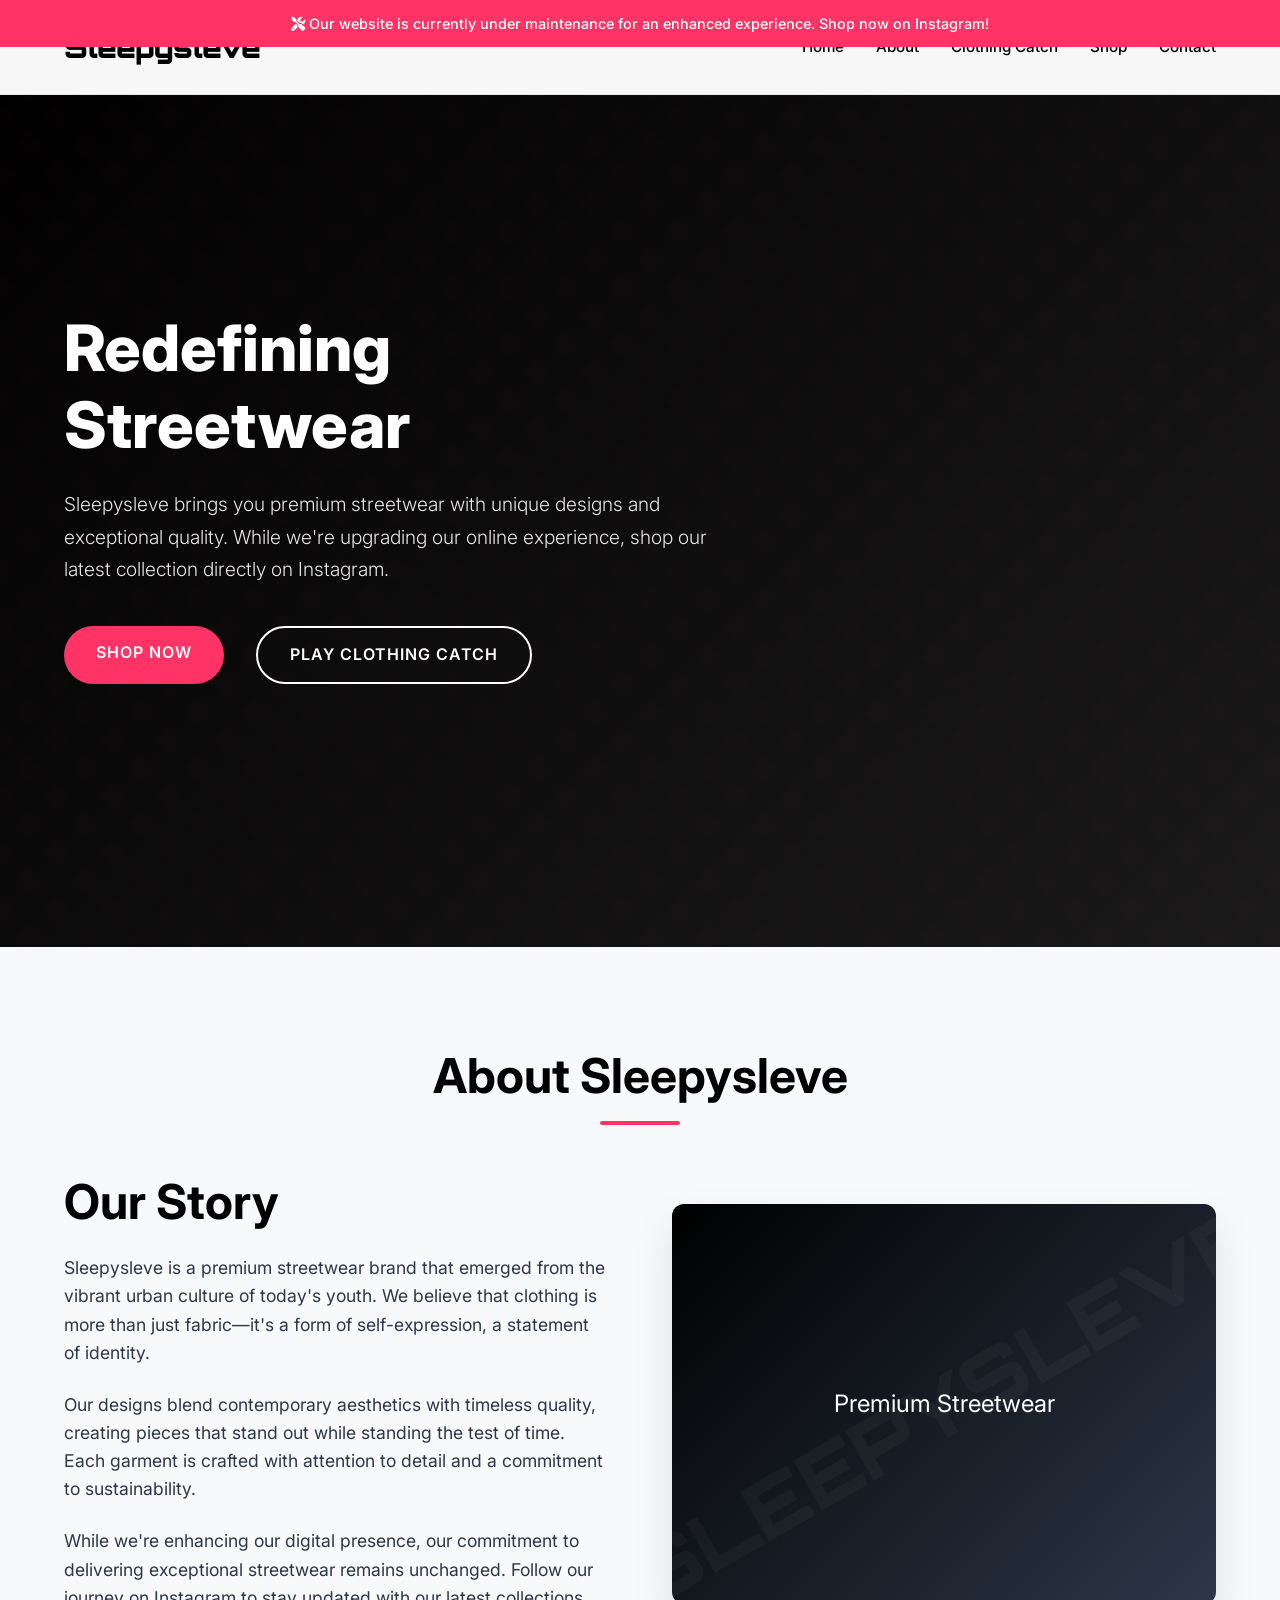
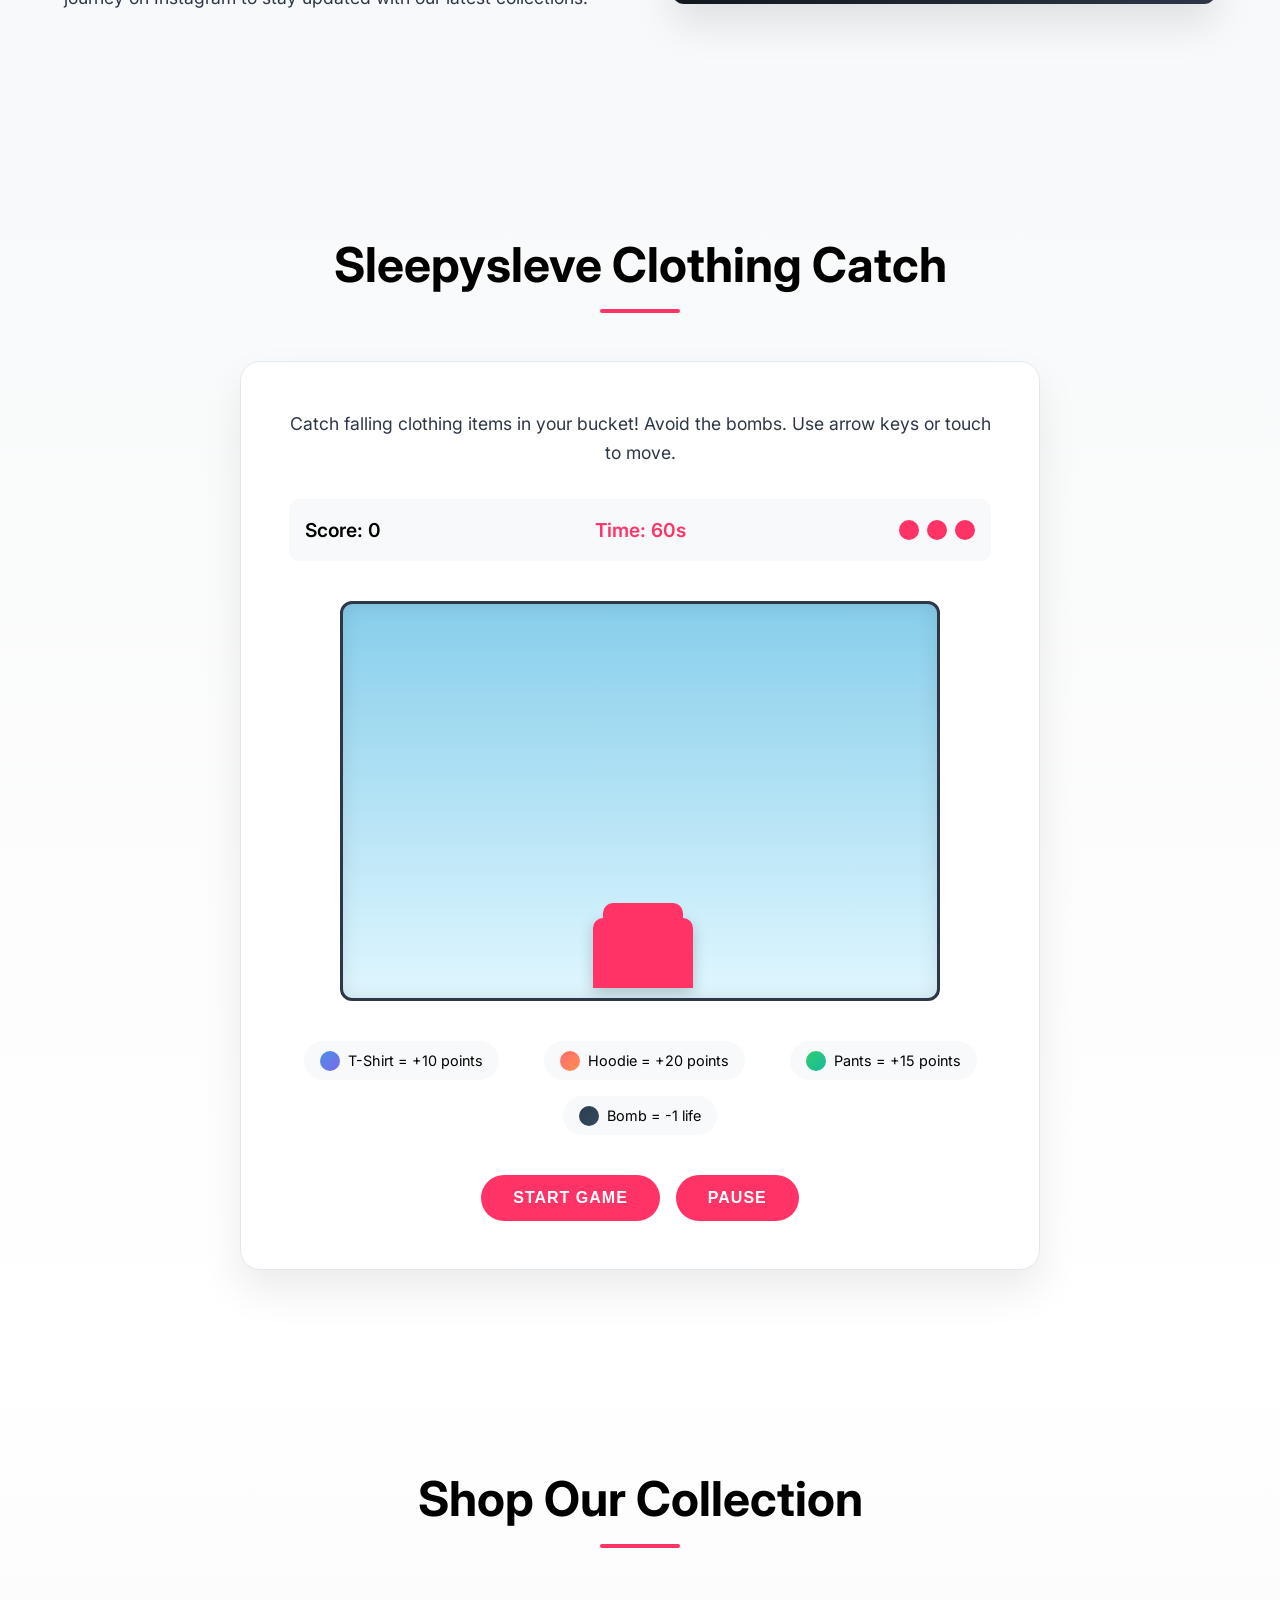
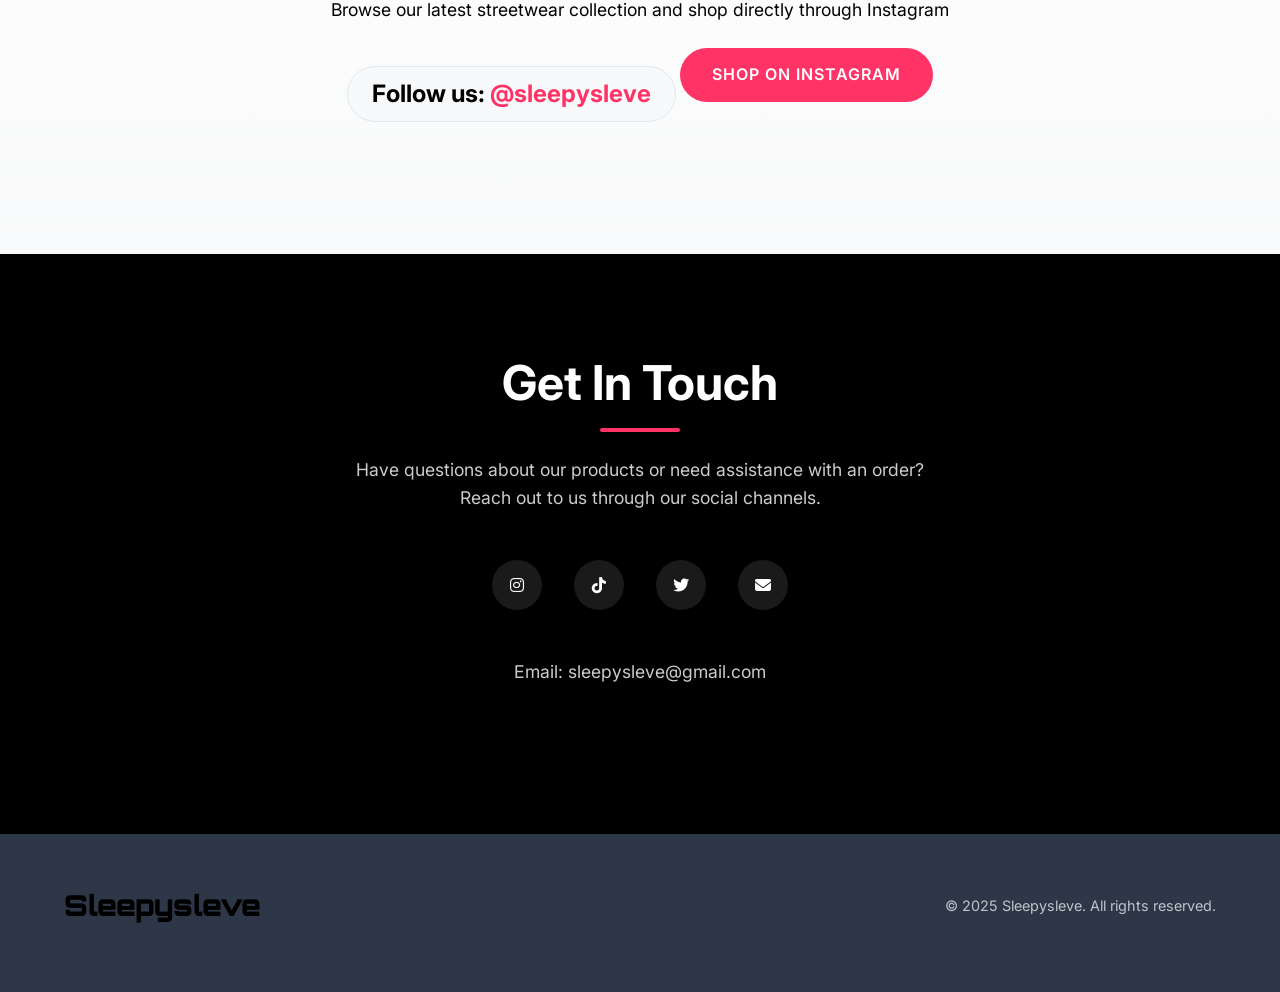
<file: landing.html>
<!DOCTYPE html>
<html lang="en">
<head>
    <meta charset="UTF-8">
    <meta name="viewport" content="width=device-width, initial-scale=1.0">
    <title>Sleepysleve | Premium Streetwear</title>
    <link rel="stylesheet" href="https://cdnjs.cloudflare.com/ajax/libs/font-awesome/6.4.0/css/all.min.css">
    <link href="https://fonts.googleapis.com/css2?family=Orbitron:wght@400;700;900&family=Inter:wght@300;400;500;600;700&display=swap" rel="stylesheet">
    <style>
        /* Base Styles & Variables */
        :root {
            --primary: #000000;
            --secondary: #ffffff;
            --accent: #ff3366;
            --accent-dark: #e02e5a;
            --gray: #f8f9fa;
            --dark-gray: #2d3748;
            --light-gray: #e2e8f0;
            --transition: all 0.3s cubic-bezier(0.25, 0.46, 0.45, 0.94);
        }

        * {
            margin: 0;
            padding: 0;
            box-sizing: border-box;
        }

        body {
            font-family: 'Inter', sans-serif;
            background-color: var(--secondary);
            color: var(--primary);
            line-height: 1.6;
            overflow-x: hidden;
            touch-action: pan-y;
        }

        a {
            text-decoration: none;
            color: inherit;
        }

        .container {
            width: 90%;
            max-width: 1200px;
            margin: 0 auto;
        }

        /* Typography */
        h1, h2, h3, h4 {
            font-weight: 700;
            line-height: 1.2;
            margin-bottom: 1rem;
        }

        h1 {
            font-size: clamp(2.5rem, 5vw, 4.5rem);
        }

        h2 {
            font-size: clamp(2rem, 4vw, 3rem);
        }

        p {
            margin-bottom: 1.5rem;
            font-size: 1.1rem;
            font-weight: 400;
        }

        .section-title {
            text-align: center;
            margin-bottom: 3rem;
            position: relative;
        }

        .section-title:after {
            content: '';
            display: block;
            width: 80px;
            height: 4px;
            background: var(--accent);
            margin: 1rem auto 0;
            border-radius: 2px;
        }

        /* Header */
        header {
            padding: 1.5rem 0;
            position: fixed;
            width: 100%;
            top: 0;
            z-index: 1000;
            background-color: rgba(255, 255, 255, 0.97);
            backdrop-filter: blur(10px);
            transition: var(--transition);
            border-bottom: 1px solid rgba(0, 0, 0, 0.05);
        }

        .header-scrolled {
            box-shadow: 0 5px 20px rgba(0, 0, 0, 0.08);
            padding: 1rem 0;
        }

        .header-content {
            display: flex;
            justify-content: space-between;
            align-items: center;
        }

        .logo {
            font-family: 'Orbitron', sans-serif;
            font-size: 1.8rem;
            font-weight: 900;
            letter-spacing: -0.5px;
            color: #000;
        }

        .logo span {
            color: var(--accent);
        }

        nav ul {
            display: flex;
            list-style: none;
        }

        nav ul li {
            margin-left: 2rem;
        }

        nav ul li a {
            font-weight: 500;
            transition: var(--transition);
            position: relative;
            font-size: 0.95rem;
        }

        nav ul li a:hover {
            color: var(--accent);
        }

        nav ul li a::after {
            content: '';
            position: absolute;
            width: 0;
            height: 2px;
            bottom: -5px;
            left: 0;
            background-color: var(--accent);
            transition: var(--transition);
        }

        nav ul li a:hover::after {
            width: 100%;
        }

        .mobile-menu-btn {
            display: none;
            font-size: 1.5rem;
            cursor: pointer;
            background: none;
            border: none;
            color: var(--primary);
        }

        /* Hero Section */
        .hero {
            height: 100vh;
            display: flex;
            align-items: center;
            background: linear-gradient(135deg, #000000 0%, #1a1a1a 100%);
            color: var(--secondary);
            position: relative;
            overflow: hidden;
        }

        .hero::before {
            content: '';
            position: absolute;
            top: 0;
            left: 0;
            width: 100%;
            height: 100%;
            background: url('[data-uri]');
            opacity: 0.2;
        }

        .hero-content {
            position: relative;
            z-index: 1;
            max-width: 650px;
            animation: fadeInUp 1s ease-out;
        }

        .hero h1 {
            margin-bottom: 1.5rem;
            font-weight: 800;
        }

        .hero p {
            font-size: 1.2rem;
            margin-bottom: 2.5rem;
            opacity: 0.9;
            font-weight: 300;
            line-height: 1.7;
        }

        .btn {
            display: inline-block;
            padding: 14px 32px;
            background-color: var(--accent);
            color: var(--secondary);
            border: none;
            border-radius: 30px;
            font-weight: 600;
            font-size: 1rem;
            cursor: pointer;
            transition: var(--transition);
            text-transform: uppercase;
            letter-spacing: 1px;
            position: relative;
            overflow: hidden;
        }

        .btn:hover {
            transform: translateY(-3px);
            box-shadow: 0 10px 25px rgba(255, 51, 102, 0.3);
            background-color: var(--accent-dark);
        }

        .btn:active {
            transform: translateY(-1px);
        }

        .btn-outline {
            background-color: transparent;
            border: 2px solid var(--secondary);
            margin-left: 1rem;
        }

        .btn-outline:hover {
            background-color: var(--secondary);
            color: var(--primary);
        }

        .hero-buttons {
            display: flex;
            gap: 1rem;
        }

        /* About Section */
        .about {
            padding: 100px 0;
            background-color: var(--gray);
        }

        .about-content {
            display: grid;
            grid-template-columns: 1fr 1fr;
            gap: 4rem;
            align-items: center;
        }

        .about-text h2 {
            margin-bottom: 1.5rem;
        }

        .about-text p {
            margin-bottom: 1.5rem;
            color: var(--dark-gray);
        }

        .about-image {
            background: linear-gradient(135deg, var(--primary) 0%, var(--dark-gray) 100%);
            height: 400px;
            border-radius: 12px;
            display: flex;
            align-items: center;
            justify-content: center;
            color: var(--secondary);
            font-size: 1.5rem;
            position: relative;
            overflow: hidden;
            box-shadow: 0 20px 40px rgba(0, 0, 0, 0.1);
        }

        .about-image::before {
            content: 'SLEEPYSLEVE';
            position: absolute;
            font-size: 5rem;
            font-weight: 900;
            opacity: 0.03;
            transform: rotate(-30deg);
            font-family: 'Orbitron', sans-serif;
        }

        /* Game Section */
        .game-section {
            padding: 100px 0;
            background: linear-gradient(to bottom, var(--gray) 0%, var(--secondary) 100%);
            text-align: center;
        }

        .game-container {
            max-width: 800px;
            margin: 0 auto;
            background-color: var(--secondary);
            border-radius: 20px;
            padding: 3rem;
            box-shadow: 0 20px 40px rgba(0, 0, 0, 0.08);
            border: 1px solid var(--light-gray);
            position: relative;
            overflow: hidden;
        }

        .game-title {
            margin-bottom: 1rem;
            color: var(--accent);
        }

        .game-instructions {
            margin-bottom: 2rem;
            font-size: 1.1rem;
            color: var(--dark-gray);
        }

        .game-ui {
            display: flex;
            flex-direction: column;
            gap: 1.5rem;
        }

        .game-header {
            display: flex;
            justify-content: space-between;
            align-items: center;
            margin-bottom: 1rem;
            background: var(--gray);
            padding: 1rem;
            border-radius: 10px;
        }

        .score-display {
            font-size: 1.2rem;
            font-weight: 600;
        }

        .timer-display {
            font-size: 1.2rem;
            font-weight: 600;
            color: var(--accent);
        }

        .lives-display {
            display: flex;
            gap: 0.5rem;
        }

        .life {
            width: 20px;
            height: 20px;
            background-color: var(--accent);
            border-radius: 50%;
            transition: var(--transition);
        }

        .life.lost {
            background-color: var(--light-gray);
            transform: scale(0.8);
        }

        .game-area {
            position: relative;
            height: 400px;
            background: linear-gradient(to bottom, #87CEEB, #E0F7FF);
            border-radius: 12px;
            overflow: hidden;
            margin: 0 auto;
            width: 100%;
            max-width: 600px;
            border: 3px solid var(--dark-gray);
            /* Optimize for performance */
            transform: translateZ(0);
            will-change: transform;
            box-shadow: inset 0 0 20px rgba(0, 0, 0, 0.1);
        }

        .bucket {
            position: absolute;
            bottom: 10px;
            width: 100px;
            height: 70px;
            background-color: var(--accent);
            border-radius: 10px 10px 0 0;
            transition: left 0.1s ease-out;
            z-index: 10;
            /* Optimize for performance */
            transform: translateZ(0);
            will-change: left;
            box-shadow: 0 5px 15px rgba(0, 0, 0, 0.2);
        }

        .bucket::after {
            content: '';
            position: absolute;
            top: -15px;
            left: 10px;
            width: 80px;
            height: 20px;
            background-color: var(--accent);
            border-radius: 10px 10px 0 0;
        }

        .falling-item {
            position: absolute;
            width: 50px;
            height: 50px;
            border-radius: 50%;
            display: flex;
            align-items: center;
            justify-content: center;
            font-size: 1.5rem;
            color: white;
            z-index: 5;
            /* Optimize for performance */
            transform: translateZ(0);
            will-change: transform;
            box-shadow: 0 5px 15px rgba(0, 0, 0, 0.2);
            transition: transform 0.2s;
        }

        .item-t-shirt {
            background: linear-gradient(135deg, #4A90E2, #7B68EE);
        }

        .item-hoodie {
            background: linear-gradient(135deg, #FF6B6B, #FF8E53);
        }

        .item-pants {
            background: linear-gradient(135deg, #2ecc71, #1abc9c);
        }

        .item-bomb {
            background: linear-gradient(135deg, #2c3e50, #34495e);
        }

        .game-controls {
            display: flex;
            gap: 1rem;
            justify-content: center;
            margin-top: 1rem;
        }

        .control-info {
            display: flex;
            justify-content: space-around;
            margin-top: 1rem;
            font-size: 0.9rem;
            flex-wrap: wrap;
            gap: 1rem;
        }

        .control-item {
            display: flex;
            align-items: center;
            gap: 0.5rem;
            background: var(--gray);
            padding: 0.5rem 1rem;
            border-radius: 20px;
        }

        .control-color {
            width: 20px;
            height: 20px;
            border-radius: 50%;
        }

        .color-t-shirt {
            background: linear-gradient(135deg, #4A90E2, #7B68EE);
        }

        .color-hoodie {
            background: linear-gradient(135deg, #FF6B6B, #FF8E53);
        }

        .color-pants {
            background: linear-gradient(135deg, #2ecc71, #1abc9c);
        }

        .color-bomb {
            background: linear-gradient(135deg, #2c3e50, #34495e);
        }

        .game-result {
            display: none;
            margin-top: 2rem;
            padding: 2.5rem;
            background-color: var(--gray);
            border-radius: 15px;
            text-align: center;
            border: 1px solid var(--light-gray);
        }

        .result-title {
            color: var(--accent);
            margin-bottom: 1rem;
            font-size: 1.8rem;
        }

        .result-message {
            margin-bottom: 1.5rem;
            color: var(--dark-gray);
        }

        .result-score {
            font-size: 1.8rem;
            font-weight: 700;
            margin-bottom: 2rem;
            color: var(--accent);
        }

        .result-buttons {
            display: flex;
            gap: 1rem;
            justify-content: center;
            flex-wrap: wrap;
        }

        .play-again {
            background-color: var(--dark-gray);
            color: var(--secondary);
        }

        .play-again:hover {
            background-color: var(--primary);
        }

        /* Instagram Section */
        .instagram {
            padding: 100px 0;
            text-align: center;
            background: linear-gradient(to bottom, var(--secondary) 0%, var(--gray) 100%);
        }

        .instagram-grid {
            display: grid;
            grid-template-columns: repeat(auto-fill, minmax(250px, 1fr));
            gap: 1.5rem;
            margin-bottom: 3rem;
        }

        .instagram-item {
            height: 250px;
            background-color: var(--gray);
            border-radius: 12px;
            display: flex;
            align-items: center;
            justify-content: center;
            transition: var(--transition);
            overflow: hidden;
            position: relative;
            border: 1px solid var(--light-gray);
        }

        .instagram-item:hover {
            transform: translateY(-5px);
            box-shadow: 0 15px 30px rgba(0, 0, 0, 0.1);
        }

        .instagram-item i {
            font-size: 3rem;
            color: var(--dark-gray);
            transition: var(--transition);
        }

        .instagram-item:hover i {
            color: var(--accent);
            transform: scale(1.1);
        }

        .instagram-item::after {
            content: '';
            position: absolute;
            top: 0;
            left: 0;
            width: 100%;
            height: 100%;
            background: linear-gradient(135deg, rgba(255, 51, 102, 0.1) 0%, rgba(0, 0, 0, 0.05) 100%);
            opacity: 0;
            transition: var(--transition);
        }

        .instagram-item:hover::after {
            opacity: 1;
        }

        .instagram-handle {
            font-size: 1.5rem;
            font-weight: 700;
            margin-bottom: 2rem;
            display: inline-block;
            background: var(--gray);
            padding: 0.5rem 1.5rem;
            border-radius: 30px;
            border: 1px solid var(--light-gray);
        }

        .instagram-handle span {
            color: var(--accent);
        }

        /* Contact Section */
        .contact {
            padding: 100px 0;
            background-color: var(--primary);
            color: var(--secondary);
            text-align: center;
        }

        .contact h2 {
            margin-bottom: 1.5rem;
        }

        .contact p {
            max-width: 600px;
            margin: 0 auto 3rem;
            opacity: 0.8;
        }

        .social-links {
            display: flex;
            justify-content: center;
            gap: 2rem;
            margin-bottom: 3rem;
        }

        .social-link {
            width: 50px;
            height: 50px;
            border-radius: 50%;
            background-color: rgba(255, 255, 255, 0.1);
            display: flex;
            align-items: center;
            justify-content: center;
            transition: var(--transition);
        }

        .social-link:hover {
            background-color: var(--accent);
            transform: translateY(-5px);
        }

        /* Footer */
        footer {
            padding: 3rem 0 2rem;
            text-align: center;
            background-color: var(--dark-gray);
            color: var(--secondary);
        }

        .footer-content {
            display: flex;
            justify-content: space-between;
            align-items: center;
            margin-bottom: 2rem;
        }

        .copyright {
            opacity: 0.7;
            font-size: 0.9rem;
        }

        /* Maintenance Notice */
        .maintenance-notice {
            background-color: var(--accent);
            color: var(--secondary);
            padding: 12px 0;
            text-align: center;
            font-weight: 500;
            position: relative;
            z-index: 1001;
            font-size: 0.9rem;
        }

        /* Animations */
        @keyframes fadeInUp {
            from {
                opacity: 0;
                transform: translateY(30px);
            }
            to {
                opacity: 1;
                transform: translateY(0);
            }
        }

        @keyframes confetti {
            0% {
                transform: translateY(0) rotate(0);
                opacity: 1;
            }
            100% {
                transform: translateY(100vh) rotate(360deg);
                opacity: 0;
            }
        }

        .confetti {
            position: fixed;
            width: 10px;
            height: 10px;
            background-color: var(--accent);
            opacity: 0;
            z-index: 1000;
            animation: confetti 3s ease-in forwards;
        }

        /* Mobile Styles */
        @media (max-width: 768px) {
            .mobile-menu-btn {
                display: block;
            }

            nav ul {
                position: fixed;
                top: 70px;
                left: -100%;
                width: 100%;
                height: calc(100vh - 70px);
                background-color: var(--secondary);
                flex-direction: column;
                align-items: center;
                justify-content: flex-start;
                padding-top: 3rem;
                transition: var(--transition);
                box-shadow: 0 5px 10px rgba(0, 0, 0, 0.1);
            }

            nav ul.active {
                left: 0;
            }

            nav ul li {
                margin: 1.5rem 0;
            }

            .hero-buttons {
                flex-direction: column;
                gap: 1rem;
            }

            .btn-outline {
                margin-left: 0;
            }

            .about-content {
                grid-template-columns: 1fr;
                gap: 2rem;
            }

            .about-image {
                height: 300px;
                order: -1;
            }

            .game-container {
                padding: 2rem 1.5rem;
            }

            .game-area {
                height: 300px;
            }

            .bucket {
                width: 80px;
                height: 60px;
            }

            .bucket::after {
                width: 60px;
                left: 10px;
            }

            .falling-item {
                width: 40px;
                height: 40px;
                font-size: 1.2rem;
            }

            .game-header {
                flex-direction: column;
                gap: 1rem;
            }

            .control-info {
                flex-direction: column;
                gap: 0.5rem;
                align-items: center;
            }

            .result-buttons {
                flex-direction: column;
                align-items: center;
            }

            .instagram-grid {
                grid-template-columns: repeat(auto-fill, minmax(150px, 1fr));
            }

            .instagram-item {
                height: 150px;
            }

            .footer-content {
                flex-direction: column;
                gap: 1rem;
            }
        }
    </style>
</head>
<body>
    <!-- Maintenance Notice -->
    <div class="maintenance-notice">
        <div class="container">
            <i class="fas fa-tools"></i> Our website is currently under maintenance for an enhanced experience. Shop now on Instagram!
        </div>
    </div>

    <!-- Header -->
    <header id="header">
        <div class="container">
            <div class="header-content">
                <div class="logo">Sleepysleve</div>
                <button class="mobile-menu-btn">
                    <i class="fas fa-bars"></i>
                </button>
                <nav>
                    <ul id="nav-menu">
                        <li><a href="#home">Home</a></li>
                        <li><a href="#about">About</a></li>
                        <li><a href="#game">Clothing Catch</a></li>
                        <li><a href="#instagram">Shop</a></li>
                        <li><a href="#contact">Contact</a></li>
                    </ul>
                </nav>
            </div>
        </div>
    </header>

    <!-- Hero Section -->
    <section class="hero" id="home">
        <div class="container">
            <div class="hero-content">
                <h1>Redefining Streetwear</h1>
                <p>Sleepysleve brings you premium streetwear with unique designs and exceptional quality. While we're upgrading our online experience, shop our latest collection directly on Instagram.</p>
                <div class="hero-buttons">
                    <a href="#instagram" class="btn">Shop Now</a>
                    <a href="#game" class="btn btn-outline">Play Clothing Catch</a>
                </div>
            </div>
        </div>
    </section>

    <!-- About Section -->
    <section class="about" id="about">
        <div class="container">
            <h2 class="section-title">About Sleepysleve</h2>
            <div class="about-content">
                <div class="about-text">
                    <h2>Our Story</h2>
                    <p>Sleepysleve is a premium streetwear brand that emerged from the vibrant urban culture of today's youth. We believe that clothing is more than just fabric—it's a form of self-expression, a statement of identity.</p>
                    <p>Our designs blend contemporary aesthetics with timeless quality, creating pieces that stand out while standing the test of time. Each garment is crafted with attention to detail and a commitment to sustainability.</p>
                    <p>While we're enhancing our digital presence, our commitment to delivering exceptional streetwear remains unchanged. Follow our journey on Instagram to stay updated with our latest collections.</p>
                </div>
                <div class="about-image">
                    Premium Streetwear
                </div>
            </div>
        </div>
    </section>

    <!-- Game Section -->
    <section class="game-section" id="game">
        <div class="container">
            <h2 class="section-title">Sleepysleve Clothing Catch</h2>
            <div class="game-container">
                <p class="game-instructions">Catch falling clothing items in your bucket! Avoid the bombs. Use arrow keys or touch to move.</p>
                
                <div class="game-ui">
                    <div class="game-header">
                        <div class="score-display">Score: <span id="score">0</span></div>
                        <div class="timer-display">Time: <span id="timer">60</span>s</div>
                        <div class="lives-display">
                            <div class="life" id="life-1"></div>
                            <div class="life" id="life-2"></div>
                            <div class="life" id="life-3"></div>
                        </div>
                    </div>
                    
                    <div class="game-area" id="game-area">
                        <div class="bucket" id="bucket"></div>
                        <!-- Falling items will be generated by JavaScript -->
                    </div>
                    
                    <div class="control-info">
                        <div class="control-item">
                            <div class="control-color color-t-shirt"></div>
                            <span>T-Shirt = +10 points</span>
                        </div>
                        <div class="control-item">
                            <div class="control-color color-hoodie"></div>
                            <span>Hoodie = +20 points</span>
                        </div>
                        <div class="control-item">
                            <div class="control-color color-pants"></div>
                            <span>Pants = +15 points</span>
                        </div>
                        <div class="control-item">
                            <div class="control-color color-bomb"></div>
                            <span>Bomb = -1 life</span>
                        </div>
                    </div>
                    
                    <div class="game-controls">
                        <button class="btn" id="start-game">Start Game</button>
                        <button class="btn" id="pause-game" disabled>Pause</button>
                    </div>
                </div>
                
                <div class="game-result" id="game-result">
                    <h3 class="result-title" id="result-title">Game Over!</h3>
                    <p class="result-message" id="result-message"></p>
                    <div class="result-score">Your Score: <span id="final-score">0</span></div>
                    <p>Great job! Check out our actual clothing collection on Instagram.</p>
                    <div class="result-buttons">
                        <a href="#instagram" class="btn">Explore on Instagram</a>
                        <button class="btn play-again" id="play-again">Play Again</button>
                    </div>
                </div>
            </div>
        </div>
    </section>

    <!-- Instagram Section -->
    <section class="instagram" id="instagram">
        <div class="container">
            <h2 class="section-title">Shop Our Collection</h2>
            <p>Browse our latest streetwear collection and shop directly through Instagram</p>
            
            <div class="instagram-handle">
                Follow us: <span>@sleepysleve</span>
            </div>
            

            
            <a href="https://instagram.com/sleepysleve" target="_blank" class="btn">Shop on Instagram</a>
        </div>
    </section>

    <!-- Contact Section -->
    <section class="contact" id="contact">
        <div class="container">
            <h2 class="section-title">Get In Touch</h2>
            <p>Have questions about our products or need assistance with an order? Reach out to us through our social channels.</p>
            
            <div class="social-links">
                <a href="https://instagram.com/sleepysleve" class="social-link" target="_blank">
                    <i class="fab fa-instagram"></i>
                </a>
                <a href="#" class="social-link">
                    <i class="fab fa-tiktok"></i>
                </a>
                <a href="#" class="social-link">
                    <i class="fab fa-twitter"></i>
                </a>
                <a href="mailto:info@sleepysleve.com" class="social-link">
                    <i class="fas fa-envelope"></i>
                </a>
            </div>
           <p>Email: sleepysleve@gmail.com</p>
        </div>
    </section>

    <!-- Footer -->
    <footer>
        <div class="container">
            <div class="footer-content">
                <div class="logo">Sleepysleve</div>
                <div class="copyright">© 2025 Sleepysleve. All rights reserved.</div>
            </div>
        </div>
    </footer>

    <script>
        // Mobile Menu Toggle
        const mobileMenuBtn = document.querySelector('.mobile-menu-btn');
        const navMenu = document.getElementById('nav-menu');
        
        mobileMenuBtn.addEventListener('click', () => {
            navMenu.classList.toggle('active');
            mobileMenuBtn.innerHTML = navMenu.classList.contains('active') ? 
                '<i class="fas fa-times"></i>' : '<i class="fas fa-bars"></i>';
        });
        
        // Close mobile menu when clicking on a link
        const navLinks = document.querySelectorAll('nav ul li a');
        navLinks.forEach(link => {
            link.addEventListener('click', () => {
                navMenu.classList.remove('active');
                mobileMenuBtn.innerHTML = '<i class="fas fa-bars"></i>';
            });
        });
        
        // Header scroll effect
        window.addEventListener('scroll', () => {
            const header = document.getElementById('header');
            if (window.scrollY > 50) {
                header.classList.add('header-scrolled');
            } else {
                header.classList.remove('header-scrolled');
            }
        });
        
        // Smooth scrolling for anchor links
        document.querySelectorAll('a[href^="#"]').forEach(anchor => {
            anchor.addEventListener('click', function (e) {
                e.preventDefault();
                
                const targetId = this.getAttribute('href');
                if (targetId === '#') return;
                
                const targetElement = document.querySelector(targetId);
                if (targetElement) {
                    window.scrollTo({
                        top: targetElement.offsetTop - 80,
                        behavior: 'smooth'
                    });
                }
            });
        });

        // Clothing Catch Game Logic - OPTIMIZED VERSION
        const gameState = {
            score: 0,
            timeLeft: 60,
            lives: 3,
            isPlaying: false,
            gameInterval: null,
            itemInterval: null,
            bucketPosition: 0,
            fallingItems: [],
            lastFrameTime: 0,
            // Performance optimization
            maxItems: 10, // Limit number of items on screen
            itemCreationRate: 800 // ms between item creation
        };

        const startButton = document.getElementById('start-game');
        const pauseButton = document.getElementById('pause-game');
        const playAgainButton = document.getElementById('play-again');
        const gameResult = document.getElementById('game-result');
        const scoreDisplay = document.getElementById('score');
        const timerDisplay = document.getElementById('timer');
        const finalScoreDisplay = document.getElementById('final-score');
        const resultTitle = document.getElementById('result-title');
        const resultMessage = document.getElementById('result-message');
        const gameArea = document.getElementById('game-area');
        const bucket = document.getElementById('bucket');
        const lifeDisplays = [
            document.getElementById('life-1'),
            document.getElementById('life-2'),
            document.getElementById('life-3')
        ];

        // Item types with their properties
        const itemTypes = [
            { 
                type: 't-shirt', 
                points: 10, 
                icon: 'fas fa-tshirt',
                class: 'item-t-shirt',
                probability: 0.4
            },
            { 
                type: 'hoodie', 
                points: 20, 
                icon: 'fas fa-hoodie',
                class: 'item-hoodie',
                probability: 0.2
            },
            { 
                type: 'pants', 
                points: 15, 
                icon: 'fas fa-tshirt',
                class: 'item-pants',
                probability: 0.3
            },
            { 
                type: 'bomb', 
                points: 0, 
                icon: 'fas fa-bomb',
                class: 'item-bomb',
                probability: 0.1
            }
        ];

        // Create confetti animation
        function createConfetti() {
            const colors = ['#ff3366', '#4A90E2', '#FF6B6B', '#2ecc71', '#FF8E53', '#7B68EE'];
            for (let i = 0; i < 50; i++) { // Reduced from 100 to 50 for performance
                const confetti = document.createElement('div');
                confetti.className = 'confetti';
                confetti.style.left = Math.random() * 100 + 'vw';
                confetti.style.backgroundColor = colors[Math.floor(Math.random() * colors.length)];
                confetti.style.width = Math.random() * 10 + 5 + 'px';
                confetti.style.height = Math.random() * 10 + 5 + 'px';
                confetti.style.animationDelay = Math.random() * 2 + 's';
                document.body.appendChild(confetti);
                
                // Remove confetti after animation
                setTimeout(() => {
                    if (confetti.parentNode) {
                        confetti.parentNode.removeChild(confetti);
                    }
                }, 3000);
            }
        }

        // Initialize the game
        function initGame() {
            // Reset game state
            gameState.score = 0;
            gameState.timeLeft = 60;
            gameState.lives = 3;
            gameState.isPlaying = false;
            gameState.bucketPosition = (gameArea.offsetWidth - bucket.offsetWidth) / 2;
            gameState.fallingItems = [];
            gameState.lastFrameTime = 0;
            
            // Clear any existing intervals
            if (gameState.gameInterval) clearInterval(gameState.gameInterval);
            if (gameState.itemInterval) clearInterval(gameState.itemInterval);
            
            // Update UI
            scoreDisplay.textContent = '0';
            timerDisplay.textContent = '60';
            startButton.disabled = false;
            pauseButton.disabled = true;
            pauseButton.textContent = 'Pause';
            gameResult.style.display = 'none';
            
            // Reset lives display
            lifeDisplays.forEach(life => life.classList.remove('lost'));
            
            // Position bucket
            updateBucketPosition();
            
            // Clear game area
            const existingItems = document.querySelectorAll('.falling-item');
            existingItems.forEach(item => item.remove());
        }

        // Start the game
        function startGame() {
            gameState.isPlaying = true;
            startButton.disabled = true;
            pauseButton.disabled = false;
            
            // Start game timer
            gameState.gameInterval = setInterval(() => {
                gameState.timeLeft--;
                timerDisplay.textContent = gameState.timeLeft;
                
                if (gameState.timeLeft <= 0) {
                    endGame(true);
                }
            }, 1000);
            
            // Start generating falling items with performance optimization
            gameState.itemInterval = setInterval(() => {
                // Limit number of items on screen for performance
                if (gameState.fallingItems.length < gameState.maxItems) {
                    createFallingItem();
                }
            }, gameState.itemCreationRate);
            
            // Start game loop with requestAnimationFrame for smoother animation
            gameState.lastFrameTime = performance.now();
            requestAnimationFrame(gameLoop);
        }

        // Pause/resume the game
        function togglePause() {
            if (!gameState.isPlaying) return;
            
            gameState.isPlaying = !gameState.isPlaying;
            
            if (gameState.isPlaying) {
                pauseButton.textContent = 'Pause';
                gameState.lastFrameTime = performance.now();
                requestAnimationFrame(gameLoop);
            } else {
                pauseButton.textContent = 'Resume';
            }
        }

        // Create a new falling item
        function createFallingItem() {
            if (!gameState.isPlaying) return;
            
            // Determine item type based on probability
            const rand = Math.random();
            let cumulativeProbability = 0;
            let selectedItem;
            
            for (const item of itemTypes) {
                cumulativeProbability += item.probability;
                if (rand <= cumulativeProbability) {
                    selectedItem = item;
                    break;
                }
            }
            
            // Create item element
            const item = document.createElement('div');
            item.className = `falling-item ${selectedItem.class}`;
            item.innerHTML = `<i class="${selectedItem.icon}"></i>`;
            item.dataset.type = selectedItem.type;
            item.dataset.points = selectedItem.points;
            
            // Random horizontal position
            const maxLeft = gameArea.offsetWidth - item.offsetWidth;
            const leftPos = Math.floor(Math.random() * maxLeft);
            
            item.style.left = `${leftPos}px`;
            item.style.top = '0px';
            
            gameArea.appendChild(item);
            gameState.fallingItems.push({
                element: item,
                top: 0,
                left: leftPos,
                speed: 2 + Math.random() * 2,
                type: selectedItem.type,
                points: selectedItem.points
            });
        }

        // Main game loop with optimized performance
        function gameLoop(timestamp) {
            if (!gameState.isPlaying) return;
            
            // Calculate time delta for consistent movement regardless of frame rate
            const deltaTime = timestamp - gameState.lastFrameTime;
            gameState.lastFrameTime = timestamp;
            
            // Update falling items
            for (let i = gameState.fallingItems.length - 1; i >= 0; i--) {
                const item = gameState.fallingItems[i];
                item.top += item.speed * (deltaTime / 16); // Normalize to 60fps
                item.element.style.top = `${item.top}px`;
                
                // Check if item is caught by bucket
                if (isItemCaught(item)) {
                    handleItemCaught(item, i);
                }
                // Check if item reached bottom
                else if (item.top > gameArea.offsetHeight - 50) {
                    // Only penalize if it's a clothing item (not a bomb)
                    if (item.type !== 'bomb') {
                        gameState.lives--;
                        updateLivesDisplay();
                        
                        if (gameState.lives <= 0) {
                            endGame(false);
                            return;
                        }
                    }
                    
                    item.element.remove();
                    gameState.fallingItems.splice(i, 1);
                }
            }
            
            // Continue game loop
            requestAnimationFrame(gameLoop);
        }

        // Check if item is caught by bucket
        function isItemCaught(item) {
            const bucketLeft = gameState.bucketPosition;
            const bucketRight = bucketLeft + bucket.offsetWidth;
            const bucketTop = gameArea.offsetHeight - bucket.offsetHeight - 10;
            
            const itemLeft = item.left;
            const itemRight = item.left + item.element.offsetWidth;
            const itemBottom = item.top + item.element.offsetHeight;
            
            return (
                itemBottom >= bucketTop &&
                itemLeft >= bucketLeft - 20 &&
                itemRight <= bucketRight + 20
            );
        }

        // Handle when an item is caught
        function handleItemCaught(item, index) {
            if (item.type === 'bomb') {
                gameState.lives--;
                updateLivesDisplay();
                
                if (gameState.lives <= 0) {
                    endGame(false);
                    return;
                }
            } else {
                gameState.score += item.points;
                scoreDisplay.textContent = gameState.score;
                
                // Add visual feedback for caught items
                item.element.style.transform = 'scale(1.3)';
                setTimeout(() => {
                    item.element.style.transform = 'scale(1)';
                }, 150);
            }
            
            // Remove item after a short delay
            setTimeout(() => {
                if (item.element.parentNode) {
                    item.element.remove();
                }
            }, 200);
            
            gameState.fallingItems.splice(index, 1);
        }

        // Update lives display
        function updateLivesDisplay() {
            for (let i = 0; i < 3; i++) {
                if (i < gameState.lives) {
                    lifeDisplays[i].classList.remove('lost');
                } else {
                    lifeDisplays[i].classList.add('lost');
                }
            }
        }

        // Update bucket position
        function updateBucketPosition() {
            bucket.style.left = `${gameState.bucketPosition}px`;
        }

        // Move bucket with keyboard
        document.addEventListener('keydown', (e) => {
            if (!gameState.isPlaying) return;
            
            const bucketSpeed = 20;
            const maxLeft = gameArea.offsetWidth - bucket.offsetWidth;
            
            if (e.key === 'ArrowLeft' || e.key === 'a') {
                gameState.bucketPosition = Math.max(0, gameState.bucketPosition - bucketSpeed);
                updateBucketPosition();
            } else if (e.key === 'ArrowRight' || e.key === 'd') {
                gameState.bucketPosition = Math.min(maxLeft, gameState.bucketPosition + bucketSpeed);
                updateBucketPosition();
            }
        });

        // Move bucket with touch/mouse
        let isDragging = false;
        let lastClientX = 0;
        
        gameArea.addEventListener('mousedown', startDrag);
        gameArea.addEventListener('touchstart', startDrag);
        
        document.addEventListener('mousemove', drag);
        document.addEventListener('touchmove', drag);
        
        document.addEventListener('mouseup', endDrag);
        document.addEventListener('touchend', endDrag);
        
        function startDrag(e) {
            if (!gameState.isPlaying) return;
            
            isDragging = true;
            lastClientX = e.clientX || (e.touches && e.touches[0].clientX);
            e.preventDefault();
        }
        
        function drag(e) {
            if (!isDragging || !gameState.isPlaying) return;
            
            const clientX = e.clientX || (e.touches && e.touches[0].clientX);
            if (!clientX) return;
            
            // Throttle movement updates for better performance
            if (Math.abs(clientX - lastClientX) < 5) return;
            
            const gameAreaRect = gameArea.getBoundingClientRect();
            const relativeX = clientX - gameAreaRect.left - (bucket.offsetWidth / 2);
            const maxLeft = gameArea.offsetWidth - bucket.offsetWidth;
            
            gameState.bucketPosition = Math.max(0, Math.min(maxLeft, relativeX));
            updateBucketPosition();
            
            lastClientX = clientX;
        }
        
        function endDrag() {
            isDragging = false;
        }

        // End the game
        function endGame(isTimeUp) {
            gameState.isPlaying = false;
            clearInterval(gameState.gameInterval);
            clearInterval(gameState.itemInterval);
            
            // Remove all falling items
            gameState.fallingItems.forEach(item => {
                if (item.element.parentNode) {
                    item.element.remove();
                }
            });
            gameState.fallingItems = [];
            
            finalScoreDisplay.textContent = gameState.score;
            
            if (isTimeUp) {
                resultTitle.textContent = 'Time\'s Up!';
                resultMessage.textContent = 'Great job collecting Sleepysleve items!';
            } else {
                resultTitle.textContent = 'Game Over!';
                resultMessage.textContent = 'You ran out of lives, but you collected some great pieces!';
            }
            
            // Create confetti animation for high scores
            if (gameState.score > 100) {
                createConfetti();
            }
            
            gameResult.style.display = 'block';
            gameResult.scrollIntoView({ behavior: 'smooth', block: 'center' });
        }

        // Event Listeners
        startButton.addEventListener('click', startGame);
        pauseButton.addEventListener('click', togglePause);
        playAgainButton.addEventListener('click', initGame);

        // Initialize the game on page load
        document.addEventListener('DOMContentLoaded', initGame);
    </script>
</body>
</html>
</file>
